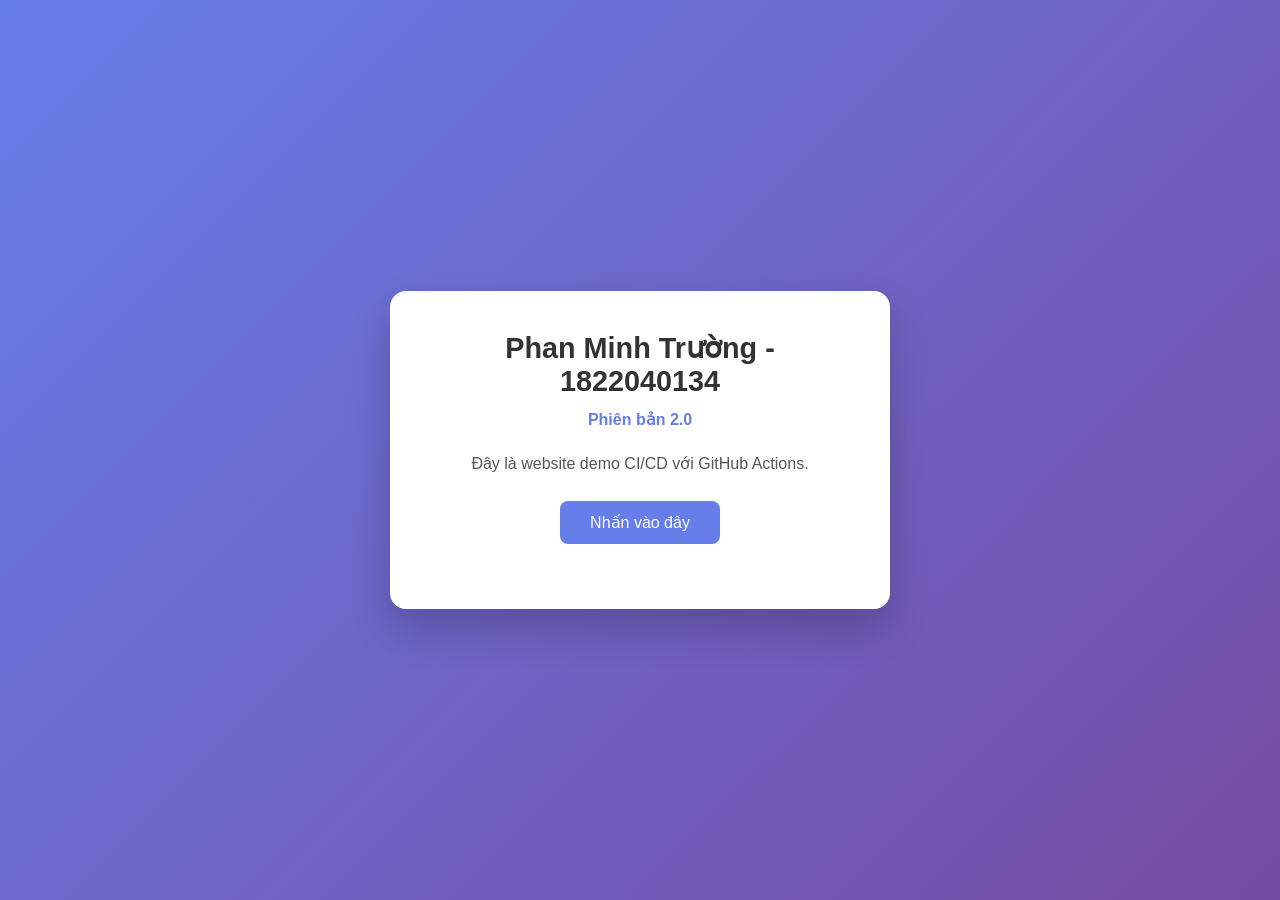
<file: index.html>
<!DOCTYPE html>
<html lang="vi">
<head>
    <meta charset="UTF-8">
    <meta name="viewport" content="width=device-width, initial-scale=1.0">
    <title>Website của Tôi - DevOps</title>
    <link rel="stylesheet" href="style.css">
</head>
<body>
    <div class="container">
        <h1>Phan Minh Trường - 1822040134</h1>
        <p class="version">Phiên bản 2.0</p>
        <p>Đây là website demo CI/CD với GitHub Actions.</p>
        <button id="btn">Nhấn vào đây</button>
        <p id="result"></p>
    </div>
    <script src="script.js"></script>
</body>
</html>
</file>
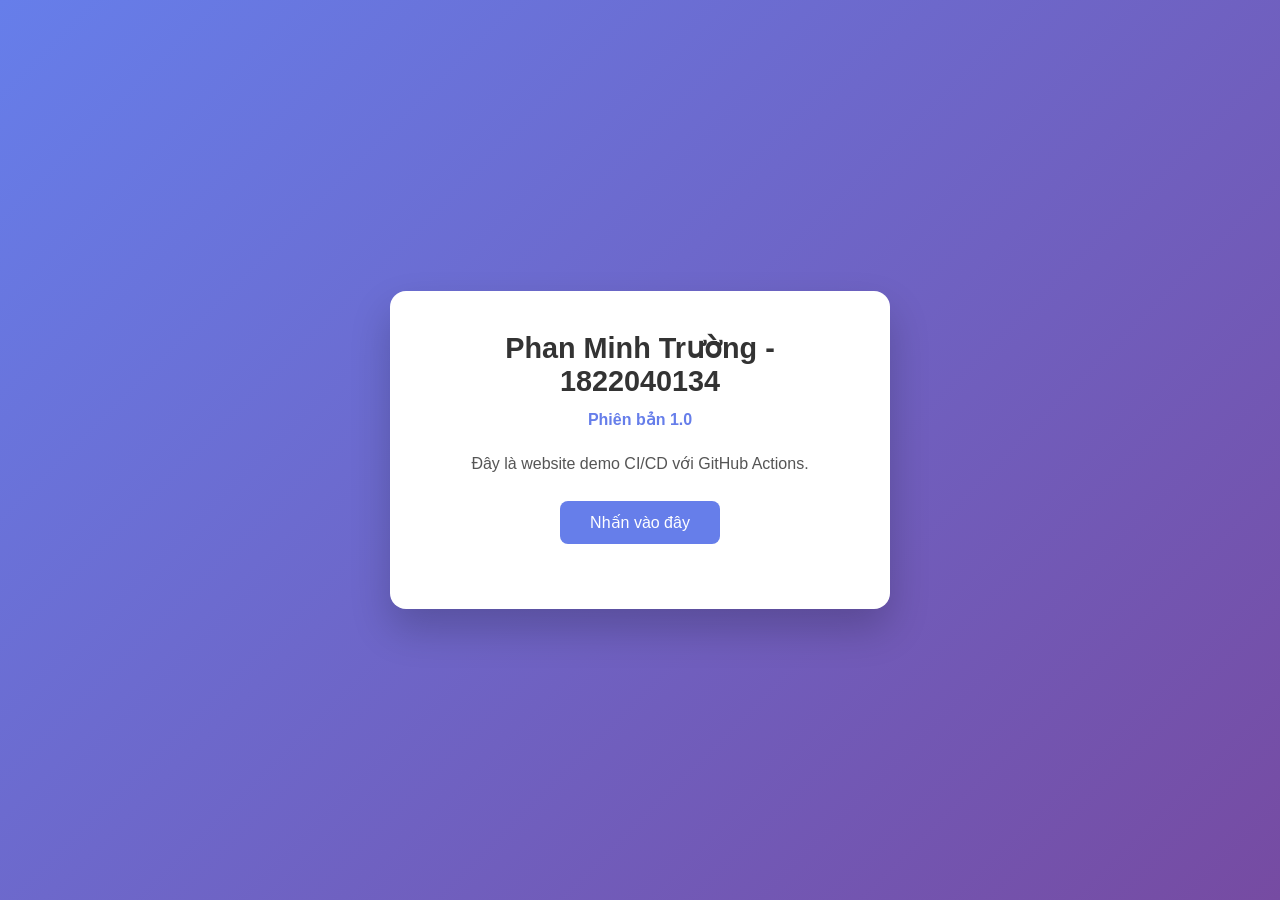
<file: autoweb/index.html>
<!DOCTYPE html>
<html lang="vi">
<head>
    <meta charset="UTF-8">
    <meta name="viewport" content="width=device-width, initial-scale=1.0">
    <title>Website của Tôi - DevOps</title>
    <link rel="stylesheet" href="style.css">
</head>
<body>
    <div class="container">
        <h1>Phan Minh Trường - 1822040134</h1>
        <p class="version">Phiên bản 1.0</p>
        <p>Đây là website demo CI/CD với GitHub Actions.</p>
        <button id="btn">Nhấn vào đây</button>
        <p id="result"></p>
    </div>
    <script src="script.js"></script>
</body>
</html>
</file>
<file: style.css>
* {
    margin: 0;
    padding: 0;
    box-sizing: border-box;
}

body {
    font-family: 'Segoe UI', Tahoma, Geneva, Verdana, sans-serif;
    background: linear-gradient(135deg, #667eea 0%, #764ba2 100%);
    min-height: 100vh;
    display: flex;
    justify-content: center;
    align-items: center;
}

.container {
    background: white;
    padding: 40px 50px;
    border-radius: 16px;
    box-shadow: 0 20px 40px rgba(0,0,0,0.2);
    text-align: center;
    max-width: 500px;
}

h1 {
    color: #333;
    margin-bottom: 10px;
    font-size: 1.8rem;
}

.version {
    color: #667eea;
    font-weight: bold;
    margin-bottom: 20px;
}

p {
    color: #555;
    margin-bottom: 25px;
    line-height: 1.5;
}

button {
    background: #667eea;
    color: white;
    border: none;
    padding: 12px 30px;
    font-size: 1rem;
    border-radius: 8px;
    cursor: pointer;
    transition: background 0.3s;
}

button:hover {
    background: #5a6fd6;
}

#result {
    margin-top: 20px;
    font-weight: bold;
    color: #764ba2;
}
</file>
<file: autoweb/style.css>
* {
    margin: 0;
    padding: 0;
    box-sizing: border-box;
}

body {
    font-family: 'Segoe UI', Tahoma, Geneva, Verdana, sans-serif;
    background: linear-gradient(135deg, #667eea 0%, #764ba2 100%);
    min-height: 100vh;
    display: flex;
    justify-content: center;
    align-items: center;
}

.container {
    background: white;
    padding: 40px 50px;
    border-radius: 16px;
    box-shadow: 0 20px 40px rgba(0,0,0,0.2);
    text-align: center;
    max-width: 500px;
}

h1 {
    color: #333;
    margin-bottom: 10px;
    font-size: 1.8rem;
}

.version {
    color: #667eea;
    font-weight: bold;
    margin-bottom: 20px;
}

p {
    color: #555;
    margin-bottom: 25px;
    line-height: 1.5;
}

button {
    background: #667eea;
    color: white;
    border: none;
    padding: 12px 30px;
    font-size: 1rem;
    border-radius: 8px;
    cursor: pointer;
    transition: background 0.3s;
}

button:hover {
    background: #5a6fd6;
}

#result {
    margin-top: 20px;
    font-weight: bold;
    color: #764ba2;
}
</file>
